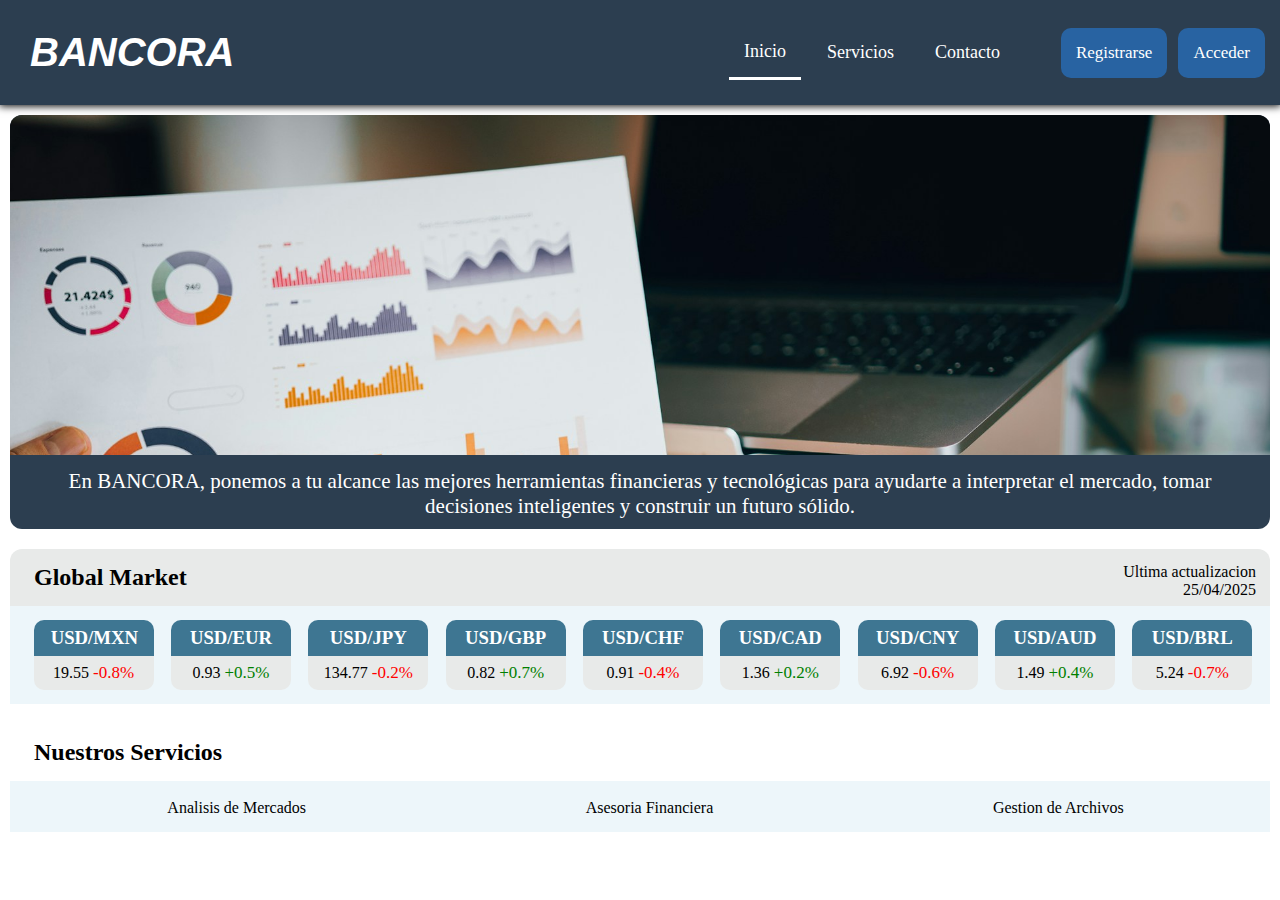
<file: index.html>
<!DOCTYPE html>
<html lang="en">
<head>
    <meta charset="UTF-8">
    <meta name="viewport" content="width=device-width, initial-scale=1.0">
    <title>Bancora | Home</title>
    <link rel="stylesheet" href="css/index.css">
    <link rel="stylesheet" href="https://cdnjs.cloudflare.com/ajax/libs/font-awesome/6.1.1/css/all.min.css" integrity="sha512-KfkfwYDsLkIlwQp6LFnl8zNdLGxu9YAA1QvwINks4PhcElQSvqcyVLLD9aMhXd13uQjoXtEKNosOWaZqXgel0g==" crossorigin="anonymous" referrerpolicy="no-referrer" />
</head>
<body>
    <!--Para la pagina principal usare enfoque SPA sin framework para evitar cargas al servidor-->
    <div id="header-container">
        <header>
            <h1 id="titulo">BANCORA</h1>
        </header>
        <nav id="nav-principal">
            <ul id="nav-lista">
                <li><a id="bs_inicio" onclick="cambio('inicio')" class="elementos es" href="#">Inicio</a></li>
                <li><a id="bs_servicios" onclick="cambio('servicios')" class="elementos es" href="#">Servicios</a></li>
                <li><a id="bs_contacto" onclick="cambio('contacto')" class="elementos es" href="#">Contacto</a></li>
                <li><a  class="btns-log elementos" id="register">Registrarse</a></li>
                <li><a href="html/login.html" class="btns-log elementos" id="login"> Acceder</a></li>
            </ul>
        </nav>
    </div>
        
    <main>
        <section id="s1">
            <img src="recursos/graficapapel.jpg" id="img-principal">
            <p id="p_principal">En BANCORA, ponemos a tu alcance las mejores herramientas financieras y tecnológicas para ayudarte a interpretar el mercado, tomar decisiones inteligentes y construir un futuro sólido.</p>
        </section>
        <section id="s2">
            <div class="market">
                <h2 id="market-title">
                    Global Market
                </h2>
                <label id="fecha-actualizacion">Ultima actualizacion <br>25/04/2025</label>
                <div id="contenedor-valores">
                    <div class="monedas">
                        <h3>USD/MXN</h3>
                        <label id="mxn">19.55 <span class="caida">-0.8%</span></label>
                    </div>
                    <div class="monedas">
                        <h3>USD/EUR</h3>
                        <label id="eur">0.93 <span class="subida">+0.5%</span></label>
                    </div>
                    <div class="monedas">
                        <h3>USD/JPY</h3>
                        <label id="jpy">134.77 <span class="caida">-0.2%</span></label>
                    </div>
                    <div class="monedas">
                        <h3>USD/GBP</h3>
                        <label id="gbp">0.82 <span class="subida">+0.7%</span></label>
                    </div>
                    <div class="monedas">
                        <h3>USD/CHF</h3>
                        <label id="chf">0.91 <span class="caida">-0.4%</span></label>
                    </div>
                    <div class="monedas">
                        <h3>USD/CAD</h3>
                        <label id="cad">1.36 <span class="subida">+0.2%</span></label>
                    </div>
                    <div class="monedas">
                        <h3>USD/CNY</h3>
                        <label id="cny">6.92 <span class="caida">-0.6%</span></label>
                    </div>
                    <div class="monedas">
                        <h3>USD/AUD</h3>
                        <label id="aud">1.49 <span class="subida">+0.4%</span></label>
                    </div>
                    <div class="monedas">
                        <h3>USD/BRL</h3>
                        <label id="brl">5.24 <span class="caida">-0.7%</span></label>
                    </div>
                    
                </div> 
            </div>
            <div class="ini-servicios">
                <h2 id="ini-t-servicios">Nuestros Servicios</h2>
                <div id="contenedor-servicios">
                    <label><i style="font-size: 20px; margin-right:5px;" class="fa-solid fa-chart-line"></i>Analisis de Mercados</label>
                    <label><i style="font-size: 20px; margin-right:5px;" class="fa-solid fa-handshake"></i>Asesoria Financiera</label>
                    <label><i style="font-size: 20px; margin-right:5px;" class="fa-solid fa-folder-open" ></i>Gestion de Archivos</label>
                </div>
            </div>
            <div>
                
            </div>
        </section>
        <section id="s3">
            
        </section>
        <section id="s4">

        </section>
    </main>
    

    <footer>
        <section>

        </section>
        <section>

        </section>
        <section>

        </section>
    </footer>
    <script src="js/market.js"></script>
    <script src="js/basicas.js"></script>
</body> 
</html>
</file>
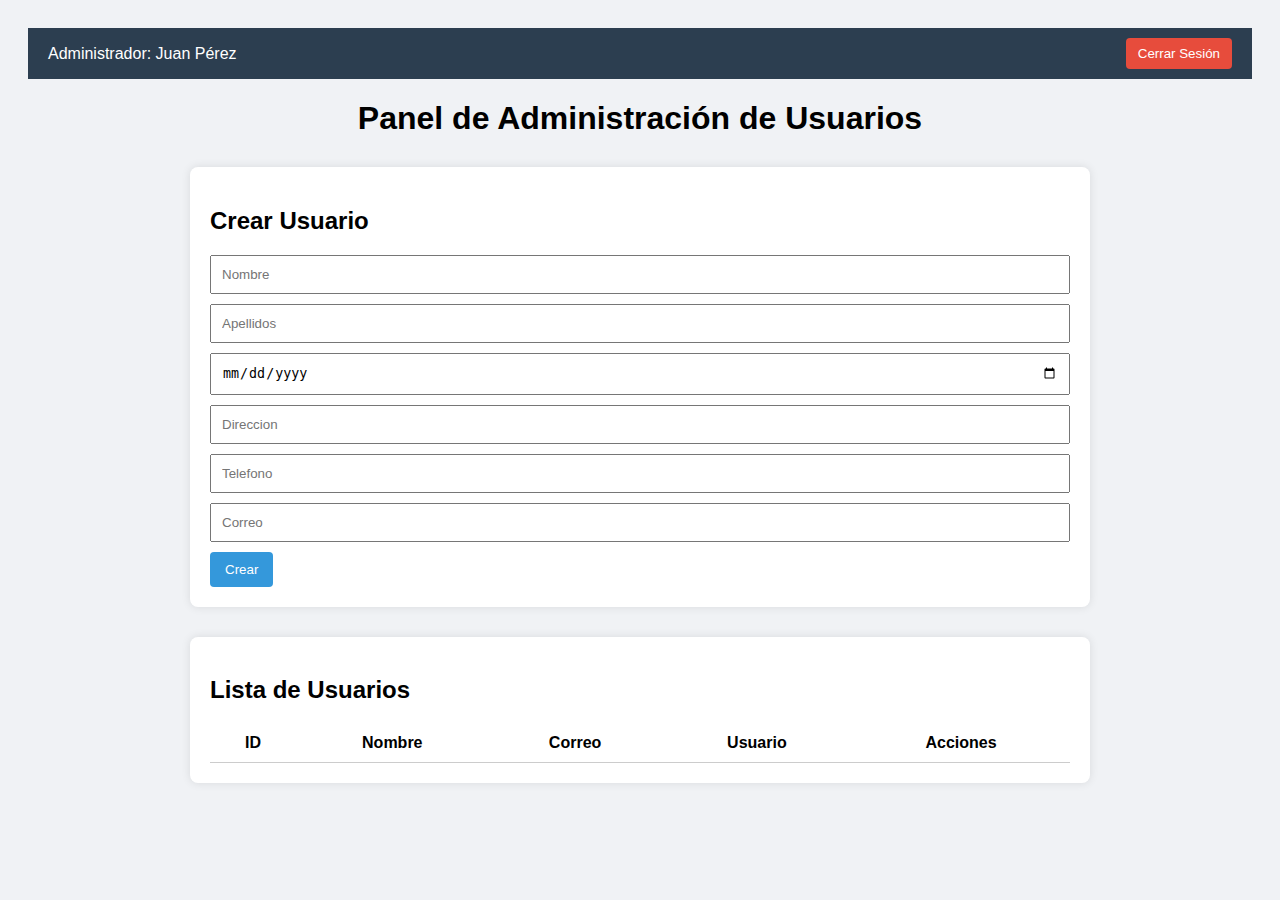
<file: html/admin-panel.html>
<!DOCTYPE html>
<html lang="es">
<head>
  <meta charset="UTF-8" />
  <meta name="viewport" content="width=device-width, initial-scale=1.0"/>
  <title>Bancora | Panel Administrativo</title>
  <link rel="stylesheet" href="../css/admin.css" />
  
</head>
<body>
  <!-- Barra superior del administrador -->
  <header class="admin-bar">
    <div class="admin-info">
      <span>Administrador: Juan Pérez</span>
    </div>
    <div class="logout">
      <button onclick="logout()">Cerrar Sesión</button>
    </div>
  </header>

  <div class="container">
    <h1>Panel de Administración de Usuarios</h1>

    <!-- Crear usuario -->
    <section class="card">
      <h2>Crear Usuario</h2>
      <form id="form-crear">
        
        <input type="text" placeholder="Nombre" name="nombre" id="nombre" required />
        <input type="text" placeholder="Apellidos" name="apellidos" id="apellidos" required />
        <input type="date" placeholder="" name="fechaNacimiento" id="fechaNacimiento" required />
        
        <input type="text" placeholder="Direccion" name="direccion" id="direccion" required />
        <input type="text" placeholder="Telefono" name="Telefono" id="tWelefono" required />
        
        <input type="email" placeholder="Correo" name="correo" id="correo" required />
        
        
        <button type="submit">Crear</button>
      </form>
    </section>

    <!-- Tabla de usuarios -->
    <section class="card">
      <h2>Lista de Usuarios</h2>
      <table>
        <thead>
          <tr>
            <th>ID</th>
            <th>Nombre</th>
            <th>Correo</th>
            <th>Usuario</th>
            <th>Acciones</th>
          </tr>
        </thead>
        <tbody id="tabla-usuarios">
          
           
        </tbody>
      </table>
    </section>
  </div>

  <script>
    function logout() {
      alert("Sesión cerrada");
      window.location.href = "login.html"; // Redirige al login
    }
  </script>
  <script src="../js/crud.js"></script>
</body>
</html>
</file>
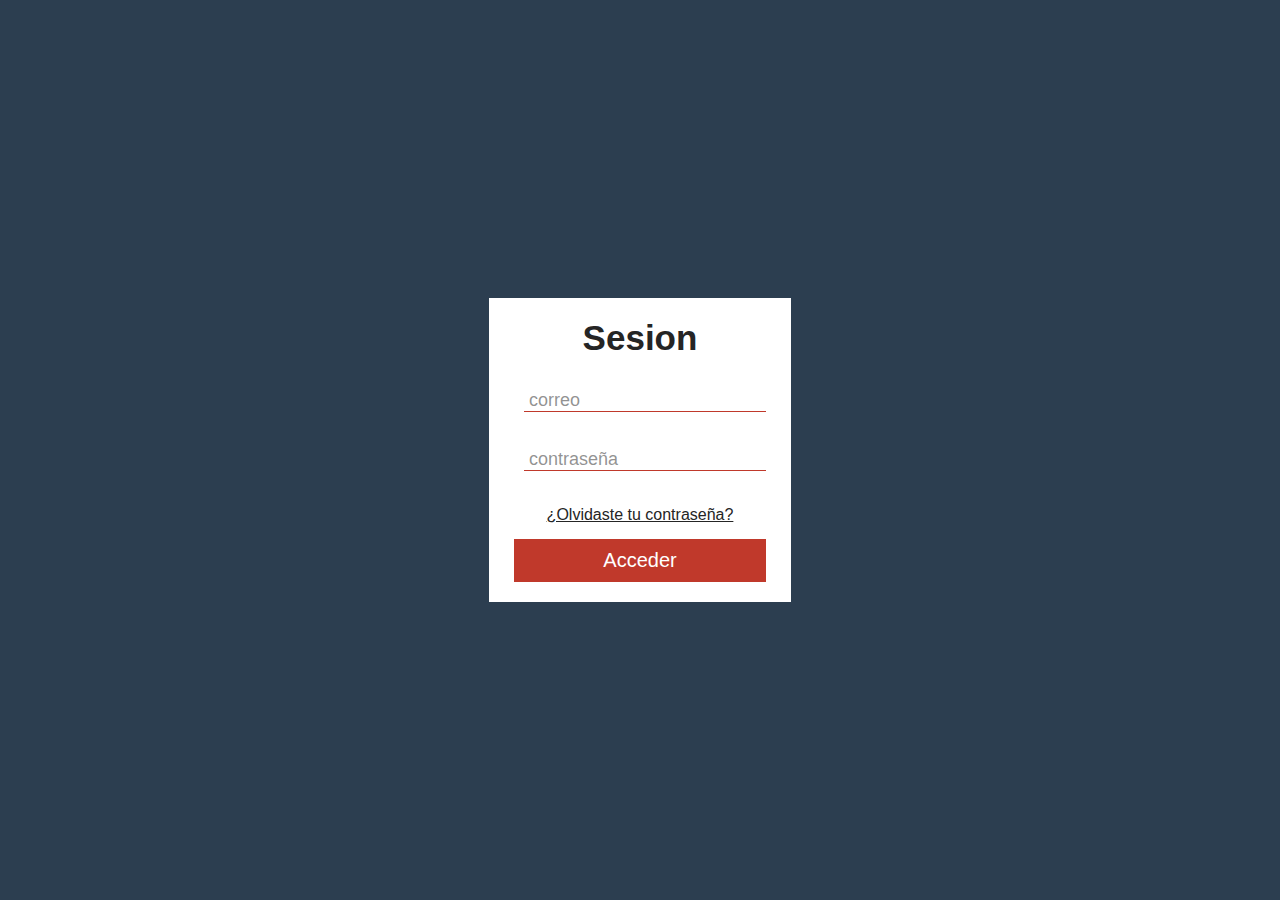
<file: html/login.html>
<!DOCTYPE html>
<html lang="en">
<head>
    <meta charset="UTF-8">
    <meta http-equiv="X-UA-Compatible" content="IE=edge">
    <meta name="viewport" content="width=device-width, initial-scale=1.0">
    <title>Bancora | Sesion</title>
    <link rel="stylesheet" href="../css/login.css">
    <link rel="stylesheet" href="https://cdnjs.cloudflare.com/ajax/libs/font-awesome/6.1.1/css/all.min.css" integrity="sha512-KfkfwYDsLkIlwQp6LFnl8zNdLGxu9YAA1QvwINks4PhcElQSvqcyVLLD9aMhXd13uQjoXtEKNosOWaZqXgel0g==" crossorigin="anonymous" referrerpolicy="no-referrer" />
</head>
<body>
    <form action="#" method="post">
        <h1 class="title">Sesion</h1>
        <label>
            <i class="fa-solid fa-user"></i>
            <input placeholder="correo" type="gmail" id="gmail" name="gmail">
        </label>
        <label>
            <i class="fa-solid fa-lock"></i>
            <input placeholder="contraseña" type="password" id="password" name="password">
        </label>
        <a href="#" class="link">¿Olvidaste tu contraseña?</a>

        <button id="button" >Acceder</button>
    </form>
    
    
</body>
</html>
</file>
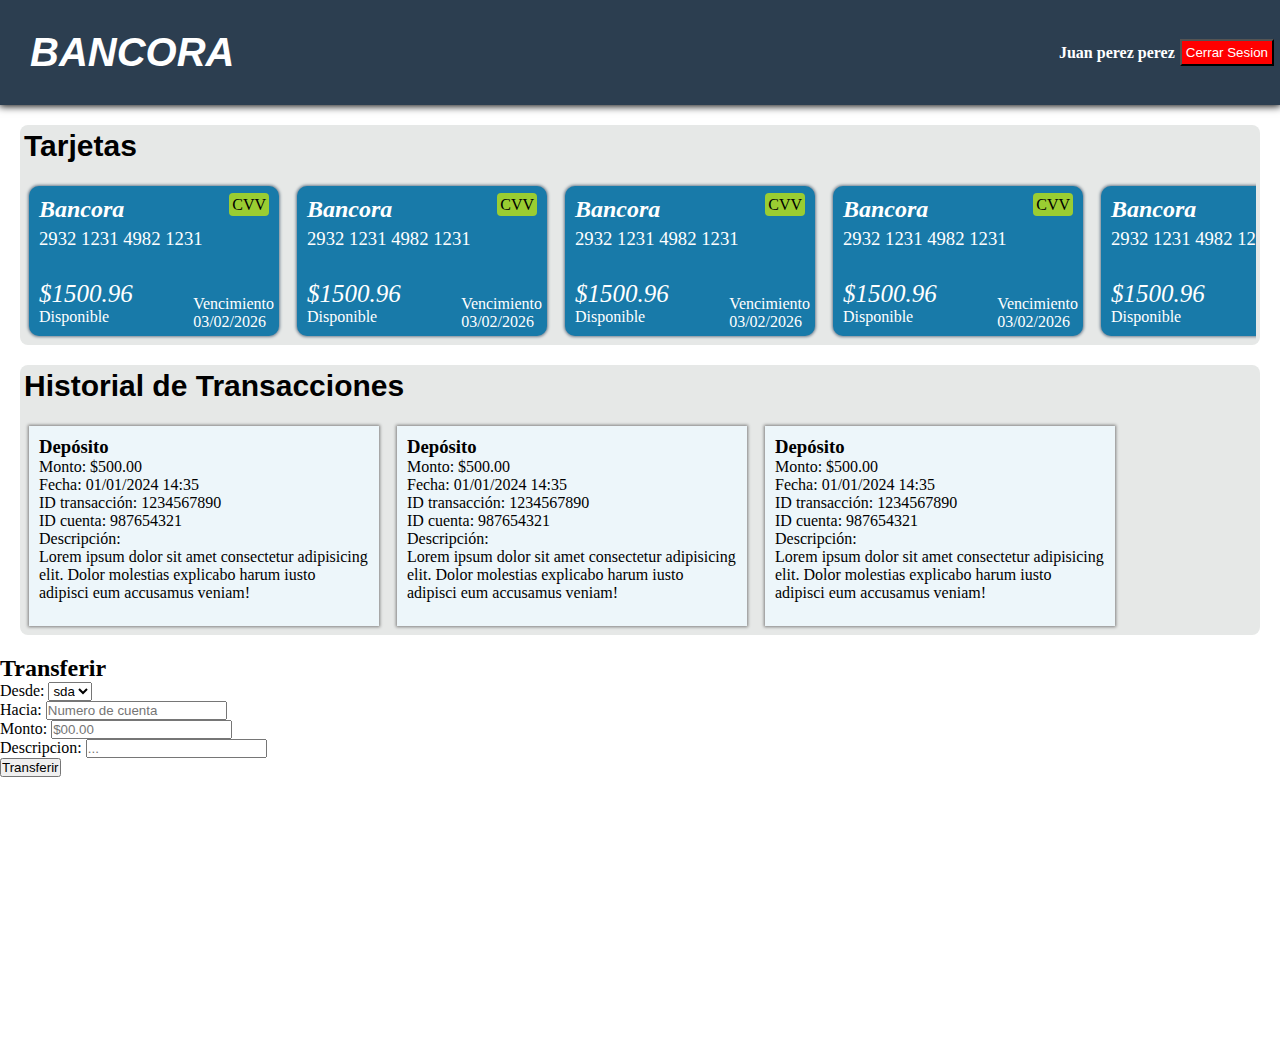
<file: html/user-panel.html>
<!DOCTYPE html>
<html lang="en">
<head>
    <meta charset="UTF-8">
    <meta name="viewport" content="width=device-width, initial-scale=1.0">
    <title>Document</title>
    <link rel="stylesheet" href="../css/user.css">
</head>
<body>
    <div id="header-container">
        <header>
            <h1 id="titulo">BANCORA</h1>
        </header>
        <div class="loggeduser">
            <h2 class="nombreUser" id="nombreUsuario">Juan perez perez </h2>
            <button onclick="logout()" id="btn-cerrar">Cerrar Sesion</button>
        </div>
    </div>
   
    <div id="tarjets-container">
        <h2> Tarjetas</h2>
        <div class="all-tarjets">
            <!--Tarjetas de prueba. Todas seran generadas de forma dinamica pero por el momento algunas para visualizar-->
            <!--
            Los id seran creados de forma dinamica con un script JS,dicho js recibira el json con
            las consultas nesesarias para general el contenido.
            -->
            <div class="tarjets"> <!--Agregar id para cada terjeta-->
                <h3 class="h3-b">Bancora</h3>
                <h3 class="h3-n">2932 1231 4982 1231</h3><!--Agregar id de tarjetas-->
                <div class="aux-vencimiento">
                    <label >Vencimiento</label>
                    <br>
                    <label id="vencimiento">03/02/2026</label><!--Agregar id vencimineto por cada tarjeta-->
                </div>
                <div class="aux-cvv">
                    <label>CVV</label><br>
                    <label class="hovercvv" id="cvv">123</label> <!-- Agregar iD diferente por cada tarjeta-->
                </div>
                <div class="aux-tarjets">
                    <h4 class="disponible" id="cantidad">$1500.96</h4><!--id difernte pór cada tarjeta-->
                    <label>Disponible</label>
                </div>
            </div>
            <div class="tarjets"> <!--Agregar id para cada terjeta-->
                <h3 class="h3-b">Bancora</h3>
                <h3 class="h3-n">2932 1231 4982 1231</h3><!--Agregar de tarjetas-->
                <div class="aux-vencimiento">
                    <label >Vencimiento</label>
                    <br>
                    <label id="vencimiento">03/02/2026</label><!--Agregar id vencimineto por cada tarjeta-->
                </div>
                <div class="aux-cvv">
                    <label>CVV</label><br>
                    <label class="hovercvv" id="cvv">123</label> <!-- Agregar iD diferente por cada tarjeta-->
                </div>
                <div class="aux-tarjets">
                    <h4 class="disponible" id="cantidad">$1500.96</h4><!--id difernte pór cada tarjeta-->
                    <label>Disponible</label>
                </div>
            </div>
            <div class="tarjets"> <!--Agregar id para cada terjeta-->
                <h3 class="h3-b">Bancora</h3>
                <h3 class="h3-n">2932 1231 4982 1231</h3><!--Agregar de tarjetas-->
                <div class="aux-vencimiento">
                    <label >Vencimiento</label>
                    <br>
                    <label id="vencimiento">03/02/2026</label><!--Agregar id vencimineto por cada tarjeta-->
                </div>
                <div class="aux-cvv">
                    <label>CVV</label><br>
                    <label class="hovercvv" id="cvv">123</label> <!-- Agregar iD diferente por cada tarjeta-->
                </div>
                <div class="aux-tarjets">
                    <h4 class="disponible" id="cantidad">$1500.96</h4><!--id difernte pór cada tarjeta-->
                    <label>Disponible</label>
                </div>
            </div>
            <div class="tarjets"> <!--Agregar id para cada terjeta-->
                <h3 class="h3-b">Bancora</h3>
                <h3 class="h3-n">2932 1231 4982 1231</h3><!--Agregar de tarjetas-->
                <div class="aux-vencimiento">
                    <label >Vencimiento</label>
                    <br>
                    <label id="vencimiento">03/02/2026</label><!--Agregar id vencimineto por cada tarjeta-->
                </div>
                <div class="aux-cvv">
                    <label>CVV</label><br>
                    <label class="hovercvv" id="cvv">123</label> <!-- Agregar iD diferente por cada tarjeta-->
                </div>
                <div class="aux-tarjets">
                    <h4 class="disponible" id="cantidad">$1500.96</h4><!--id difernte pór cada tarjeta-->
                    <label>Disponible</label>
                </div>
            </div>
            <div class="tarjets"> <!--Agregar id para cada terjeta-->
                <h3 class="h3-b">Bancora</h3>
                <h3 class="h3-n">2932 1231 4982 1231</h3><!--Agregar de tarjetas-->
                <div class="aux-vencimiento">
                    <label >Vencimiento</label>
                    <br>
                    <label id="vencimiento">03/02/2026</label><!--Agregar id vencimineto por cada tarjeta-->
                </div>
                <div class="aux-cvv">
                    <label>CVV</label><br>
                    <label class="hovercvv" id="cvv">123</label> <!-- Agregar iD diferente por cada tarjeta-->
                </div>
                <div class="aux-tarjets">
                    <h4 class="disponible" id="cantidad">$1500.96</h4><!--id difernte pór cada tarjeta-->
                    <label>Disponible</label>
                </div>
            </div>
        </div>
    </div>


    <div id="historial-container">
        <h2>Historial de Transacciones</h2>
        <div class="all-historial">
            <div class="tarjetas-historial">
                <h3 class="tipo-transaccion">Depósito</h3>
                <div class="datos-trans-contenedor">
                    <label>Monto: $500.00</label>
                    <label>Fecha: 01/01/2024 14:35</label>
                    <label>ID transacción: 1234567890</label>
                    <label>ID cuenta: 987654321</label>
                    <label>Descripción:</label>
                    <p>Lorem ipsum dolor sit amet consectetur adipisicing elit. Dolor molestias explicabo harum iusto adipisci eum accusamus veniam!</p>
                </div>
            </div>
            <div class="tarjetas-historial">
                <h3 class="tipo-transaccion">Depósito</h3>
                <div class="datos-trans-contenedor">
                    <label>Monto: $500.00</label>
                    <label>Fecha: 01/01/2024 14:35</label>
                    <label>ID transacción: 1234567890</label>
                    <label>ID cuenta: 987654321</label>
                    <label>Descripción:</label>
                    <p>Lorem ipsum dolor sit amet consectetur adipisicing elit. Dolor molestias explicabo harum iusto adipisci eum accusamus veniam!</p>
                </div>
            </div>
            <div class="tarjetas-historial">
                <h3 class="tipo-transaccion">Depósito</h3>
                <div class="datos-trans-contenedor">
                    <label>Monto: $500.00</label>
                    <label>Fecha: 01/01/2024 14:35</label>
                    <label>ID transacción: 1234567890</label>
                    <label>ID cuenta: 987654321</label>
                    <label>Descripción:</label>
                    <p>Lorem ipsum dolor sit amet consectetur adipisicing elit. Dolor molestias explicabo harum iusto adipisci eum accusamus veniam!</p>
                </div>
            </div>
            
        </div>
    </div>


    <div id="transferencia-container">
        <h2>Transferir</h2>
        <form id="form-transferir" method="post" action="#" class="form-transferencia">
            <div>
                <label>Desde:</label>
                <select id="select-tarjetas-user">
                    <option>sda</option>
                </select>
            </div>
            <div>
                <label>Hacia:</label>
                <input placeholder="Numero de cuenta" required>
            </div>
            <div>
                <label>Monto:</label>
                <input placeholder="$00.00" required>
            </div>
            <div>
                <label>Descripcion:</label>
                <input placeholder="..." required>
            </div>
            <input type="submit" value="Transferir" class="btnTransferir">
        </form>
    </div>


    <!--Borrar al final el siguioente div-->
    <div>
        <br><br><br><br><br><br><br><br><br><br><br><br><br><br><br>
    </div>

    <!--Scripts-->
    <script>
    function logout() {
      alert("Sesión cerrada");
      window.location.href = "login.html"; // Redirige al login
    }
  </script>
  <script src="../js/tarjetas.js"></script>
  <script src="../js/transferir.js"></script>
</body>
</html>
</file>
<file: css/index.css>
*{
    margin:0;
    padding: 0;
    box-sizing: border-box;
}
html,body{
    height: 100%;
    width:100%;
}
body{
   /* background-color: #2D2C70;
    background-color: #F29136;*/
    background-color: white;
}

/*Cabecera*/
#header-container{
    /*border:1px solid yellow;*/
    background-color: #F29049;
    background-color: #2c3e50;
    /*background-color: #5454C4;*/
    display: flex;
    overflow-x:auto ;
    box-shadow: 0 0 8px 1px black;
}
#header-container header{
    /*border:1px solid red;*/
    position: relative;
    padding: 30px;
}
#titulo{
    font-family: 'Trebuchet MS', 'Lucida Sans Unicode', 'Lucida Grande', 'Lucida Sans', Arial, sans-serif;
    font-style: italic;
    font-size: 40px;
    color:white
}

#nav-principal{
    margin-left: auto;
    /*border:1px solid wheat;*/
}
#nav-principal ul{
    display: flex;
    /*border: 1px solid red;*/
    height: 100%;
    align-items: center;
    gap:11px;
    padding:0 15px;
}
#nav-principal ul li{
    list-style-type: none;
    color: white;
    /*border: 1px solid white;*/
    
    
}
.elementos{
    /*border:1px solid red;*/
    display: block;
    padding: 15px;
    text-wrap: nowrap;
    cursor: pointer;
    font-size: 18px;
    text-decoration: none;
    color: white;
}

.es:hover{
    font-size: 19px;
}
.btns-log{
    border-radius: 10px;
    /*background-color: #AAF5B7;*/
    background-color: #2863A2;
    color:white;
    font-size: 17px;
}
.btns-log:hover{
    font-size: 19px;
    background-color:#4F80B3;
}
.btns-log:active{
    font-size: 19px;
    background-color: #769CC4;
}

#register{
    margin-left: 35px;
}


/*Main*/

main{
    margin-top:10px;
    /*border:1px solid black;*/
    min-height: 400px;
    width: 100%;
    display: flex;
    flex-direction: column;
    gap:20px;
}
main section{
    min-height: 300px;
    /*border:red 1px solid;*/
}




/*Seccion Market*/
#s1{
    background-color: #D9EAF2;
    background-color: #F29049;
    background-color: #4F80B3;
    background-color: #2c3e50;
    margin: 0 10px;
    border-radius: 12px;
    overflow: hidden;
    position: relative;
}
#s1 p{
    margin:10px 30px;
    text-align: center;
    color:white;
    font-size: 21px;
}
#p_principal{
    padding: 0 20px 0 20px
}
#img-principal{
    height: 340px;
    width: 100%;
    object-fit: cover; /* como background-size: cover */
    object-position: top; /*como background-position: top */
}
.flecha{
    position: absolute;
    height: 50px;
    filter: sepia(1) saturate(1) hue-rotate(180deg); /* Cambiar color a tonos cálidos */
}
#flI{
    left: 10px;
    top:150px;
}
#flD{
    right:10px;
    top:150px;
}


/*S2*/
#s2{border:none; }
.market ,.ini-servicios{
    /*border: 3px solid yellow;*/
    position: relative;
    background-color: #E8EAE9;
    margin: 0 10px;
    border-radius: 12px;
    margin-bottom: 20px;
}
#market-title,#ini-t-servicios{
    padding: 15px;
    padding-left: 24px;
}
#fecha-actualizacion{
    position: absolute;
    top:14px;
    right: 14px;
    text-align: end;
}
#contenedor-valores,#contenedor-servicios{
    /*border:1px solid blue;*/
    display: flex;
    flex-wrap: nowrap;
    align-items: center;
    justify-content: space-around;
    column-gap:10px;
    row-gap:20px;
    background-color: #EDF6FA;
    padding: 14px;
    padding-left: 20px;
    overflow-x: auto;
}

.monedas{
    display: flex;
    flex-direction: column;
    justify-content: center;
    align-items: center;
    border-radius: 10px;
    overflow: hidden;
    color:black;
    min-width: 120px;

}
.monedas h3{
    background-color: #3E7692;
    font-weight: 700;
    text-align: center;
    padding: 7px 17px;
    width: 120px;
    color: white ;
}
.monedas label{
    background-color: #E8EAE9;
    width: 100%;
    padding: 7px 8px;
    text-align: center;
}
.caida{
    color: red;
    font-size: 17px;
}
.subida{
    color: green;
    font-size: 17px;
}

.ini-servicios{
    background-color: white;
}



/*S3*/
#s3{
    /*border:1px red solid;*/
}

/*4*/
#s4{
    /*border:1px black solid;*/
}








/* Al scrollbar completo */
::-webkit-scrollbar {
    width: 8px; /* Ancho del scroll vertical */
    height: 8px; /* Altura del scroll horizontal */
}

/* A la parte de fondo del scrollbar */
::-webkit-scrollbar-track {
    background: #f1f1f1; 
}

/* A la parte que se mueve (el "thumb") */
::-webkit-scrollbar-thumb {
    background: #888; 
    border-radius: 4px; /* Bordes redondeados */
}

/* Cuando pasas el mouse sobre el thumb */
::-webkit-scrollbar-thumb:hover {
    background: #555;
    cursor: pointer;
}
</file>
<file: css/admin.css>
*{box-sizing: border-box;}

.admin-bar {
  background-color: #2c3e50;
  color: white;
  padding: 10px 20px;
  display: flex;
  justify-content: space-between;
  align-items: center;
}
.admin-bar button {
  background-color: #e74c3c;
  color: white;
  border: none;
  padding: 8px 12px;
  border-radius: 4px;
  cursor: pointer;
}
.admin-bar button:hover {
  background-color: #c0392b;
}
body {
  font-family: Arial, sans-serif;
  background-color: #f0f2f5;
  padding: 20px;
}
.container {
  max-width: 900px;
  margin: auto;
}
h1 {
  text-align: center;
  margin-bottom: 30px;
}
.card {
  background: white;
  padding: 20px;
  margin-bottom: 30px;
  border-radius: 8px;
  box-shadow: 0 0 10px rgba(0,0,0,0.1);
  overflow-x: auto;
}
form input {
  display: block;
  width: 100%;
  padding: 10px;
  margin-bottom: 10px;
}
button {
  background-color: #3498db;
  color: white;
  border: none;
  padding: 10px 15px;
  cursor: pointer;
  border-radius: 4px;
}
button:hover {
  background-color: #2980b9;
}
table {
  width: 100%;
  border-collapse: collapse;
}
table th, table td {
  padding: 10px;
  border-bottom: 1px solid #ccc;
}
.actions button {
  margin-right: 5px;
}
.labels{
    display: flex;
    align-items: center;

}
</file>
<file: css/login.css>
* {
    margin: 0;
    padding: 0;
    box-sizing: border-box;
    font-family: sans-serif;
}

body {
    display: flex;
    align-items: center;
    justify-content: center;
    min-height: 100vh;
    background: #2c3e50;
    /*background: radial-gradient(at center, #F29049, #FFFFFF);*/
}

form {
    display: flex;
    flex-direction: column;
    background: #fff;
    text-align: center;
    padding: 20px 25px;
}

form .title {
    color: #252525;
    font-size: 35px;
    font-weight: 800;
    margin-bottom: 30px;
}

form label {
    margin-bottom: 35px;
}

form label .fa-solid {
    font-size: 20px;
    color: #c0392b;
    margin-right: 10px;
}

form label input {
    outline: none;
    border: none;
    color: #252525;
    border-bottom: solid 1px #c0392b;
    padding: 0 5px;
    font-size: 18px;
}

form label input::placeholder {
    color: rgba(37, 37, 37, 0.5);
}


form .link {
    color: #252525;
    margin-bottom: 15px;
}

form button {
    color: #fff;
    border: none;
    background: #c0392b;
    padding: 10px 15px;
    cursor: pointer;
    font-size: 20px;
}
</file>
<file: css/user.css>
*{box-sizing: border-box;margin: 0;padding: 0;}
html,body{height: 100%; width: 100%;}
/*Cabecera*/
#header-container{
    /*border:1px solid yellow;*/
    background-color: #F29049;
    background-color: #2c3e50;
    /*background-color: #5454C4;*/
    display: flex;
    overflow-x:auto ;
    align-items: center;
    box-shadow: 0 0 8px 1px black;
}
#header-container header{
    /*border:1px solid red;*/
    position: relative;
    padding: 30px;
}
#titulo{
    font-family: 'Trebuchet MS', 'Lucida Sans Unicode', 'Lucida Grande', 'Lucida Sans', Arial, sans-serif;
    font-style: italic;
    font-size: 40px;
    color:white
}



/*Usuario cierre*/
.loggeduser{
    position: absolute;
    right: 0;
    display: flex;
    align-items: center;
    height: 40px;
    position: relative;
    gap:5px;
    display: flex;
    background-color: #2c3e50;
    /*border: 1px solid white;*/
    margin-left: auto;
    padding-right: 6px;
}
.nombreUser{
    color: white;
    font-size: 16px;
}
#btn-cerrar{
    background-color: red;
    padding: 4px;
    color: white;
}


/*Tarjetas e historial*/
#tarjets-container,#historial-container{
    background-color: #E6E8E7;
    padding: 4px;
    border-radius: 8px;
}
#tarjets-container,#historial-container{
    /*border:1px solid black;*/
    margin: 20px;
}
#tarjets-container  h2,#historial-container h2{
    font-size: 30px;
    font-family: 'Gill Sans', 'Gill Sans MT', Calibri, 'Trebuchet MS', sans-serif;
}
.all-tarjets, .all-historial{
    margin-top: 18px;
    display: flex;
    flex-wrap: nowrap;
    gap: 18px;
    overflow-x: auto;
    padding: 5px;
    
}
.tarjets{
    position: relative;
    background-color: #187AA9 ;
    min-width: 250px;
    width: 260px;
    height: 150px;
    padding: 10px;
    border-radius: 10px;
    box-shadow: 0 0 3px 1px slategrey;
}
.h3-b{
    color: white;
    font-style: italic;
    font-size: 24px;
}
.h3-n{
    margin-top: 5px;
    color: white;
    font-weight: 100;
}
.aux-tarjets{
    position: absolute;
    bottom: 10px;
}
.aux-tarjets label{
    color: white;
    font-size: 16px;
}
.disponible{
    color: white;
    font-weight: 100;
    font-size: 25px;
    font-style: oblique;
}
.aux-vencimiento{
    position: absolute;
    bottom: 5px;
    right: 5px;
    color: white;
}
.aux-cvv{
    position: absolute;
    top: 10px;
    right: 10px;
}
.aux-cvv >label:nth-child(1){
    background-color: yellowgreen;
    border-radius: 4px;
    padding: 3px;
    cursor: pointer;
}
.aux-cvv >label:nth-child(3){
    display: block;
    color:white;
    padding: 4px;
    text-align: center;
    display: none;
}
/* Mostrar .hovercvv cuando el primer label tiene hover */
.aux-cvv > label:nth-child(1):hover + br + .hovercvv {
    display: block;
}
.expiradas{
    opacity: 0.5;
    pointer-events: none;
}


/*Tarjetas individuales Historial*/
.tarjetas-historial{
    width: 350px;
    min-width: 200px;
    height: 200px;
    background-color: #EDF6FA;
    box-shadow: 0 0 3px 1px gray;
    padding: 10px;
}
.datos-trans-contenedor{
    display: flex;
    flex-direction: column;
}










/* Al scrollbar completo */
::-webkit-scrollbar {
    width: 8px; /* Ancho del scroll vertical */
    height: 8px; /* Altura del scroll horizontal */
}

/* A la parte de fondo del scrollbar */
::-webkit-scrollbar-track {
    background: #f1f1f1; 
}

/* A la parte que se mueve (el "thumb") */
::-webkit-scrollbar-thumb {
    background: #888; 
    border-radius: 4px; /* Bordes redondeados */
}

/* Cuando pasas el mouse sobre el thumb */
::-webkit-scrollbar-thumb:hover {
    background: #555;
    cursor: pointer;
}
</file>
